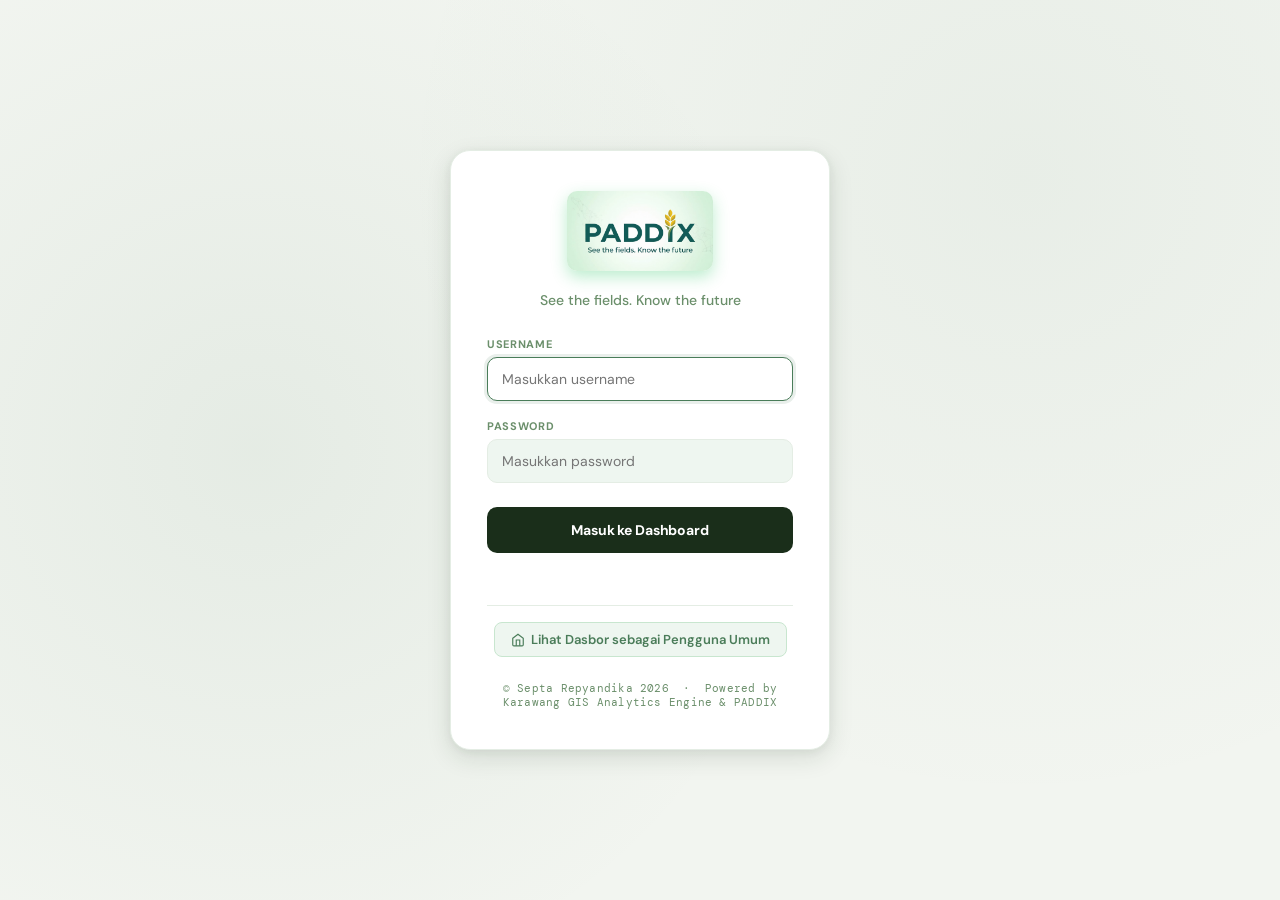
<file: frontend/login.html>
<!DOCTYPE html>
<html lang="id">
<head>
  <meta charset="UTF-8" />
  <meta name="viewport" content="width=device-width, initial-scale=1.0" />
  <title>Login — PADDIX</title>
  <link rel="icon" type="image/png" href="./img/logo.png" />
  <link rel="preconnect" href="https://fonts.googleapis.com" />
  <link href="https://fonts.googleapis.com/css2?family=DM+Sans:wght@300;400;500;600;700&family=DM+Mono:wght@400;500&family=Outfit:wght@700;800;900&display=swap" rel="stylesheet" />
  <style>
    *, *::before, *::after { box-sizing: border-box; margin: 0; padding: 0; }

    :root {
      --forest: #1a2e1a;
      --forest-mid: #2d4a2d;
      --sage: #4a7c59;
      --sage-light: #6aab7a;
      --sage-ghost: #eef6f0;
      --sage-border: #c8e6cf;
      --cream: #faf8f3;
      --text-primary: #111d11;
      --text-muted: #6b8f6b;
      --border-light: #e4ede4;
      --bg-body: #f2f5f0;
      --font-sans: 'DM Sans', system-ui, sans-serif;
      --font-mono: 'DM Mono', monospace;
      --r-md: 10px;
      --r-lg: 16px;
      --r-xl: 20px;
      --shadow-float: 0 8px 24px rgba(26,46,26,.12), 0 2px 8px rgba(26,46,26,.06);
    }

    body {
      font-family: var(--font-sans);
      background: var(--bg-body);
      min-height: 100vh;
      display: flex;
      align-items: center;
      justify-content: center;
      background-image:
        radial-gradient(circle at 20% 50%, rgba(74,124,89,.08) 0%, transparent 50%),
        radial-gradient(circle at 80% 20%, rgba(74,124,89,.06) 0%, transparent 50%);
    }

    .login-wrapper {
      width: 100%;
      max-width: 420px;
      padding: 20px;
    }

    .login-card {
      background: #fff;
      border-radius: var(--r-xl);
      border: 1px solid var(--border-light);
      box-shadow: var(--shadow-float);
      padding: 40px 36px;
      text-align: center;
    }

    .login-icon {
      width: 56px; height: 56px;
      background: var(--forest);
      border-radius: var(--r-lg);
      display: flex; align-items: center; justify-content: center;
      margin: 0 auto 20px;
      box-shadow: 0 0 0 4px rgba(74,124,89,.15);
    }

    .login-icon svg { width: 28px; height: 28px; color: #fff; }

    .login-card h1 {
      font-size: 20px;
      font-weight: 700;
      color: var(--text-primary);
      margin-bottom: 4px;
      letter-spacing: -0.02em;
    }

    .login-card p.sub {
      font-size: 13px;
      color: var(--text-muted);
      margin-bottom: 28px;
    }

    .form-group {
      text-align: left;
      margin-bottom: 18px;
    }

    .form-group label {
      display: block;
      font-size: 11px;
      font-weight: 700;
      color: var(--text-muted);
      text-transform: uppercase;
      letter-spacing: 0.06em;
      margin-bottom: 6px;
    }

    .form-group input {
      width: 100%;
      height: 44px;
      padding: 0 14px;
      border: 1px solid var(--border-light);
      border-radius: var(--r-md);
      font-family: var(--font-sans);
      font-size: 14px;
      color: var(--text-primary);
      background: var(--sage-ghost);
      outline: none;
      transition: all 0.2s;
    }

    .form-group input:focus {
      border-color: var(--sage);
      background: #fff;
      box-shadow: 0 0 0 3px rgba(74,124,89,.12);
    }

    .btn-login {
      width: 100%;
      height: 46px;
      border: none;
      border-radius: var(--r-md);
      background: var(--forest);
      color: #fff;
      font-family: var(--font-sans);
      font-size: 14px;
      font-weight: 700;
      cursor: pointer;
      transition: all 0.2s;
      letter-spacing: -0.01em;
      margin-top: 6px;
    }

    .btn-login:hover {
      background: var(--forest-mid);
      transform: translateY(-1px);
      box-shadow: 0 4px 12px rgba(26,46,26,.25);
    }

    .btn-login:disabled {
      opacity: 0.6;
      cursor: not-allowed;
      transform: none;
    }

    .error-msg {
      color: #dc2626;
      font-size: 12px;
      font-weight: 600;
      margin-top: 14px;
      min-height: 18px;
      transition: opacity 0.2s;
    }

    .login-footer {
      margin-top: 24px;
      font-size: 11px;
      font-family: var(--font-mono);
      color: var(--text-muted);
      letter-spacing: 0.02em;
    }
  </style>
</head>
<body>

  <div class="login-wrapper">
    <div class="login-card">
      <div style="display:flex; justify-content:center; margin-bottom:20px;">
        <img src="./paddix_logo_user.jpg" alt="PADDIX Logo" style="height:80px; width:auto; border-radius:10px; box-shadow: 0 6px 16px rgba(34,197,94,0.3);">
      </div>
      <p class="sub" style="font-size:14px; font-weight:500;">See the fields. Know the future</p>

      <form id="loginForm" autocomplete="off">
        <div class="form-group">
          <label for="username">Username</label>
          <input type="text" id="username" placeholder="Masukkan username" required autofocus />
        </div>
        <div class="form-group">
          <label for="password">Password</label>
          <input type="password" id="password" placeholder="Masukkan password" required />
        </div>
        <button type="submit" class="btn-login" id="btnLogin">Masuk ke Dashboard</button>
        <div class="error-msg" id="errorMsg"></div>
      </form>

      <!-- Link publik: kembali ke dasbor tanpa login -->
      <div style="margin-top: 20px; padding-top: 16px; border-top: 1px solid var(--border-light); text-align: center;">
        <a href="./index.html" style="
          display: inline-flex;
          align-items: center;
          gap: 6px;
          font-size: 13px;
          font-weight: 600;
          color: var(--sage);
          text-decoration: none;
          padding: 8px 16px;
          border: 1.5px solid var(--sage-border);
          border-radius: 8px;
          background: var(--sage-ghost);
          transition: all 0.2s;
        " onmouseover="this.style.background='#ddf0e4'" onmouseout="this.style.background='var(--sage-ghost)'">
          <svg viewBox="0 0 24 24" fill="none" stroke="currentColor" stroke-width="2" width="14" height="14">
            <path d="M3 9l9-7 9 7v11a2 2 0 0 1-2 2H5a2 2 0 0 1-2-2z"/>
            <polyline points="9 22 9 12 15 12 15 22"/>
          </svg>
          Lihat Dasbor sebagai Pengguna Umum
        </a>
      </div>

      <div class="login-footer">
        &copy; Septa Repyandika 2026 &nbsp;·&nbsp; Powered by Karawang GIS Analytics Engine &amp; PADDIX
      </div>
    </div>
  </div>

  <script src="./js/config.js?v=v21"></script>
  <script>
    // [PRODUCTION] API path bersumber dari config.js (selalu '/api').
    const API = window.APP_CONFIG?.API_BASE || '/api';
    const LOGIN_URL = window.APP_CONFIG?.endpoints?.authLogin || `${API}/auth/login`;


    // Jika sudah login, langsung redirect
    if (localStorage.getItem('gis_token')) {
      window.location.href = 'index.html';
    }

    document.getElementById('loginForm').addEventListener('submit', async (e) => {
      e.preventDefault();
      const btn = document.getElementById('btnLogin');
      const errEl = document.getElementById('errorMsg');
      errEl.textContent = '';
      btn.disabled = true;
      btn.textContent = 'Memverifikasi...';

      const username = document.getElementById('username').value.trim();
      const password = document.getElementById('password').value;

      try {
        const res = await fetch(LOGIN_URL, {
          method: 'POST',
          headers: { 'Content-Type': 'application/json' },
          body: JSON.stringify({ username, password }),
        });

        if (!res.ok) {
          const data = await res.json();
          throw new Error(data.detail || 'Login gagal');
        }

        const data = await res.json();
        localStorage.setItem('gis_token', data.access_token);
        localStorage.setItem('gis_user', JSON.stringify(data.user));
        window.location.href = 'index.html';
      } catch (err) {
        errEl.textContent = err.message;
      } finally {
        btn.disabled = false;
        btn.textContent = 'Masuk ke Dashboard';
      }
    });
  </script>

</body>
</html>
</file>
